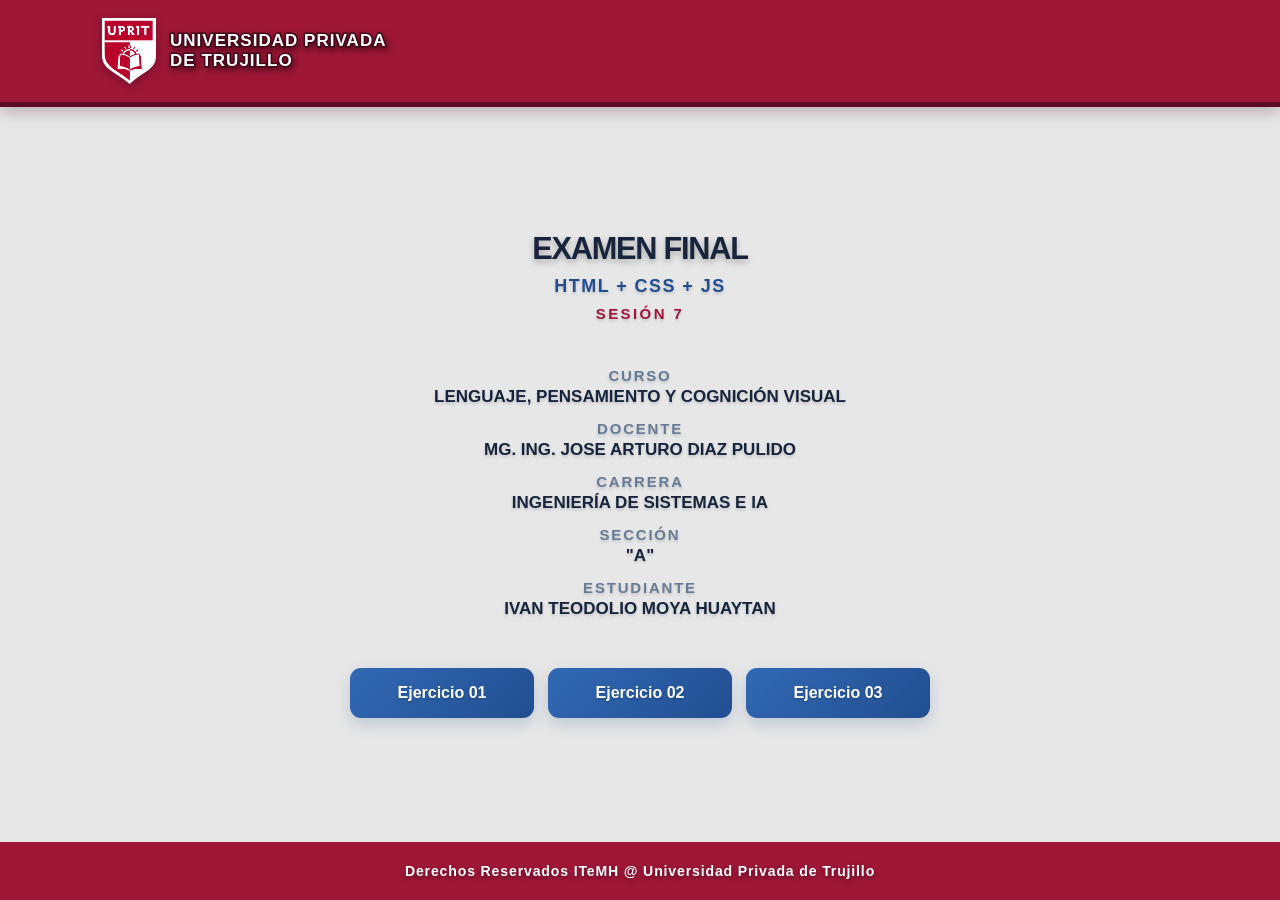
<file: index.html>
<!DOCTYPE html>
<html lang="es">
<head>
  <!-- ===== 1. CONFIGURACIÓN BÁSICA ===== -->
  <meta charset="utf-8">
  <meta name="viewport" content="width=device-width, initial-scale=1">
  <meta name="description" content="Examen final de Lenguaje, Pensamiento y Cognición Visual - Sesión 7.">
  <title>Examen Final | LPCV</title>
  <link rel="stylesheet" href="style.css">
</head>
<body>

  <!-- ===== 2. ENCABEZADO INSTITUCIONAL ===== -->
  <header class="topline">
    <div class="identity">
      <img src="imagenes/INSIGNIA_UPRIT.png" alt="Insignia UPRIT">
      <div class="identity__name">Universidad Privada<br>de Trujillo</div>
    </div>
  </header>

  <!-- ===== 3. PORTADA DEL EXAMEN ===== -->
  <main class="portada">
    <section class="cover" aria-labelledby="page-title">
      <h1 id="page-title">EXAMEN FINAL</h1>
      <p class="cover__subtitle">HTML + CSS + JS</p>
      <p class="cover__session">Sesión 7</p>

      <!-- Datos del examen -->
      <dl class="cover__details" aria-label="Datos de la actividad">
        <div><dt>Curso</dt><dd>Lenguaje, Pensamiento y Cognición Visual</dd></div>
        <div><dt>Docente</dt><dd>Mg. Ing. Jose Arturo Diaz Pulido</dd></div>
        <div><dt>Carrera</dt><dd>Ingeniería de Sistemas e IA</dd></div>
        <div><dt>Sección</dt><dd>"A"</dd></div>
        <div><dt>Estudiante</dt><dd>Ivan Teodolio Moya huaytan</dd></div>
      </dl>

      <!-- Accesos a los 3 ejercicios -->
      <nav class="cover__links" aria-label="Ejercicios del examen">
        <a href="ejercicio_01/index.html">Ejercicio 01</a>
        <a href="ejercicio_02/index.html">Ejercicio 02</a>
        <a href="ejercicio_03/index.html">Ejercicio 03</a>
      </nav>
    </section>
  </main>

  <!-- ===== 4. PIE DE PÁGINA ===== -->
  <footer>Derechos Reservados ITeMH @ Universidad Privada de Trujillo</footer>
</body>
</html>
</file>
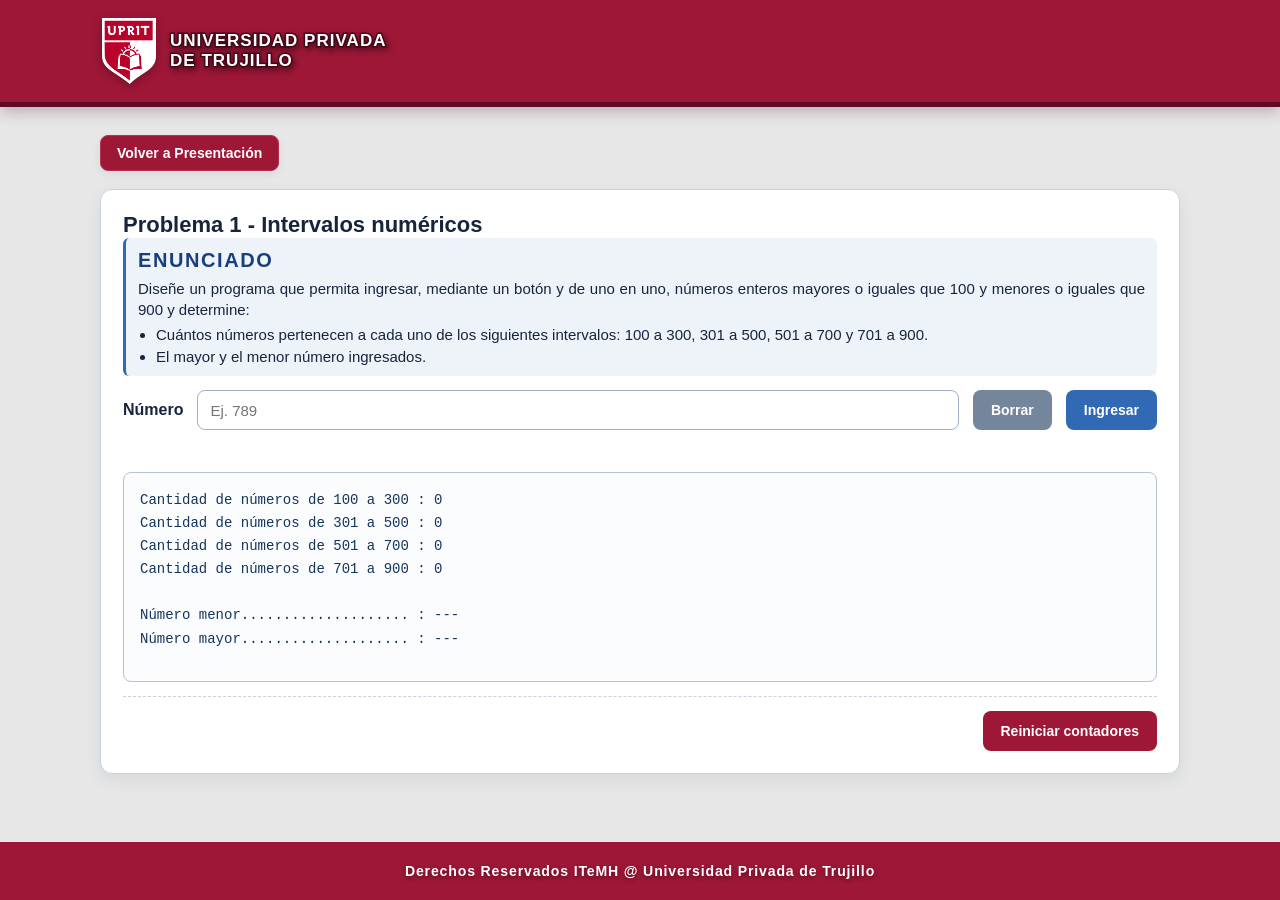
<file: ejercicio_01/index.html>
<!DOCTYPE html>
<html lang="es">
<head>
  <!-- ===== 1. CONFIGURACIÓN BÁSICA ===== -->
  <meta charset="utf-8">
  <meta name="viewport" content="width=device-width, initial-scale=1">
  <meta name="description" content="Problema 1: conteo de números por intervalos entre 100 y 900 usando el patrón MVC.">
  <title>Problema 1 | Examen Final</title>
  <link rel="stylesheet" href="../style.css">
  <link rel="stylesheet" href="../ejercicio.css">
  <link rel="stylesheet" href="estilo.css">
</head>
<body>

  <!-- ===== 2. ENCABEZADO INSTITUCIONAL ===== -->
  <header class="topline">
    <div class="identity">
      <img src="../imagenes/INSIGNIA_UPRIT.png" alt="Insignia UPRIT">
      <div class="identity__name">Universidad Privada<br>de Trujillo</div>
    </div>
  </header>

  <!-- ===== 3. CONTENIDO DEL PROBLEMA 1 ===== -->
  <main class="contenedor">
    <a class="volver" href="../index.html">Volver a Presentación</a>

    <!-- Tarjeta principal: entrada de datos y resultados -->
    <section class="card">
      <h1 class="card__title">Problema 1 - Intervalos numéricos</h1>

      <!-- Enunciado del problema -->
      <div class="enunciado">
        <p class="enunciado__titulo">Enunciado</p>
        <p>Diseñe un programa que permita ingresar, mediante un botón y de uno en uno, números enteros mayores o iguales que 100 y menores o iguales que 900 y determine:</p>
        <ul>
          <li>Cuántos números pertenecen a cada uno de los siguientes intervalos: 100 a 300, 301 a 500, 501 a 700 y 701 a 900.</li>
          <li>El mayor y el menor número ingresados.</li>
        </ul>
      </div>

      <!-- Formulario: campo numérico y botones -->
      <div class="fila">
        <label for="numero">Número</label>
        <input id="numero" type="number" min="100" max="900" step="1" placeholder="Ej. 789" autocomplete="off">
        <button id="btn-borrar" type="button" class="btn btn--gris">Borrar</button>
        <button id="btn-ingresar" type="button" class="btn btn--azul">Ingresar</button>
      </div>

      <!-- Zona de mensajes de validación -->
      <p id="mensaje" class="mensaje" role="alert" aria-live="polite"></p>

      <!-- Reporte con el formato de la ventana del examen -->
      <pre id="salida" class="salida" aria-live="polite"></pre>

      <!-- Botón para reiniciar los contadores (extra de práctica) -->
      <div class="fila fila--fin">
        <button id="btn-reiniciar" type="button" class="btn btn--rojo">Reiniciar contadores</button>
      </div>
    </section>

  </main>

  <!-- ===== 4. PIE DE PÁGINA ===== -->
  <footer>Derechos Reservados ITeMH @ Universidad Privada de Trujillo</footer>

  <!-- ===== 5. LÓGICA DEL EJERCICIO (Modelo - Vista - Controlador) ===== -->
  <script src="script.js"></script>
</body>
</html>
</file>
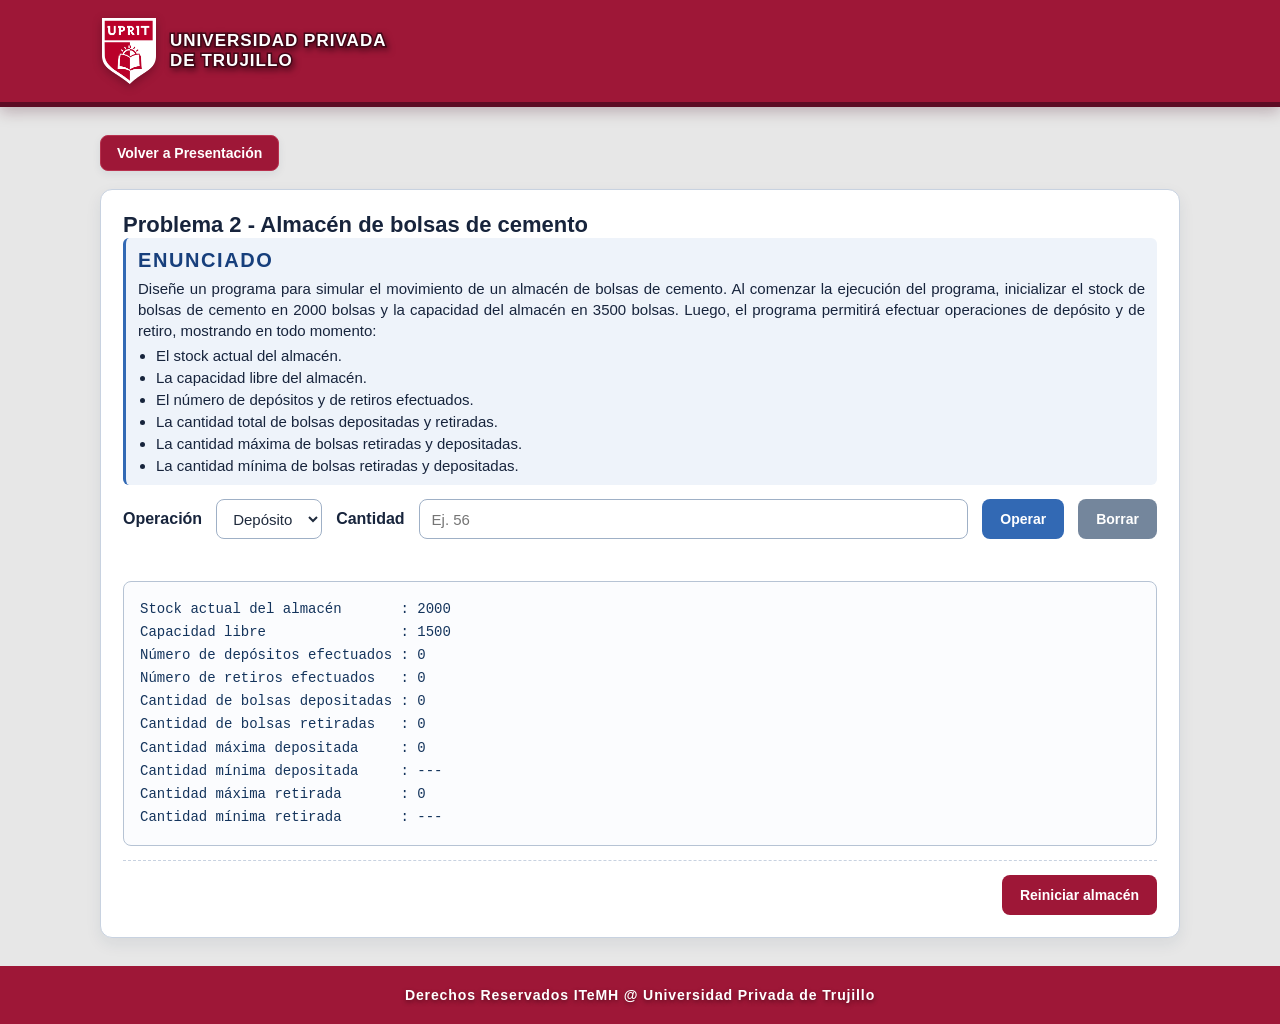
<file: ejercicio_02/index.html>
<!DOCTYPE html>
<html lang="es">
<head>
  <!-- ===== 1. CONFIGURACIÓN BÁSICA ===== -->
  <meta charset="utf-8">
  <meta name="viewport" content="width=device-width, initial-scale=1">
  <meta name="description" content="Problema 2: simulación de un almacén de bolsas de cemento usando el patrón MVC.">
  <title>Problema 2 | Examen Final</title>
  <link rel="stylesheet" href="../style.css">
  <link rel="stylesheet" href="../ejercicio.css">
  <link rel="stylesheet" href="estilo.css">
</head>
<body>

  <!-- ===== 2. ENCABEZADO INSTITUCIONAL ===== -->
  <header class="topline">
    <div class="identity">
      <img src="../imagenes/INSIGNIA_UPRIT.png" alt="Insignia UPRIT">
      <div class="identity__name">Universidad Privada<br>de Trujillo</div>
    </div>
  </header>

  <!-- ===== 3. CONTENIDO DEL PROBLEMA 2 ===== -->
  <main class="contenedor">
    <a class="volver" href="../index.html">Volver a Presentación</a>

    <!-- Tarjeta principal: operaciones y estado del almacén -->
    <section class="card">
      <h1 class="card__title">Problema 2 - Almacén de bolsas de cemento</h1>

      <!-- Enunciado del problema -->
      <div class="enunciado">
        <p class="enunciado__titulo">Enunciado</p>
        <p>Diseñe un programa para simular el movimiento de un almacén de bolsas de cemento. Al comenzar la ejecución del programa, inicializar el stock de bolsas de cemento en 2000 bolsas y la capacidad del almacén en 3500 bolsas. Luego, el programa permitirá efectuar operaciones de depósito y de retiro, mostrando en todo momento:</p>
        <ul>
          <li>El stock actual del almacén.</li>
          <li>La capacidad libre del almacén.</li>
          <li>El número de depósitos y de retiros efectuados.</li>
          <li>La cantidad total de bolsas depositadas y retiradas.</li>
          <li>La cantidad máxima de bolsas retiradas y depositadas.</li>
          <li>La cantidad mínima de bolsas retiradas y depositadas.</li>
        </ul>
      </div>

      <!-- Formulario: operación, cantidad y botones -->
      <div class="fila">
        <label for="operacion">Operación</label>
        <select id="operacion">
          <option value="deposito">Depósito</option>
          <option value="retiro">Retiro</option>
        </select>

        <label for="cantidad">Cantidad</label>
        <input id="cantidad" type="number" min="1" step="1" placeholder="Ej. 56" autocomplete="off">

        <button id="btn-operar" type="button" class="btn btn--azul">Operar</button>
        <button id="btn-borrar" type="button" class="btn btn--gris">Borrar</button>
      </div>

      <!-- Zona de mensajes de validación -->
      <p id="mensaje" class="mensaje" role="alert" aria-live="polite"></p>

      <!-- Reporte del estado del almacén -->
      <pre id="salida" class="salida" aria-live="polite"></pre>

      <!-- Botón para reiniciar el almacén a sus valores iniciales -->
      <div class="fila fila--fin">
        <button id="btn-reiniciar" type="button" class="btn btn--rojo">Reiniciar almacén</button>
      </div>
    </section>

  </main>

  <!-- ===== 4. PIE DE PÁGINA ===== -->
  <footer>Derechos Reservados ITeMH @ Universidad Privada de Trujillo</footer>

  <!-- ===== 5. LÓGICA DEL EJERCICIO (Modelo - Vista - Controlador) ===== -->
  <script src="script.js"></script>
</body>
</html>
</file>
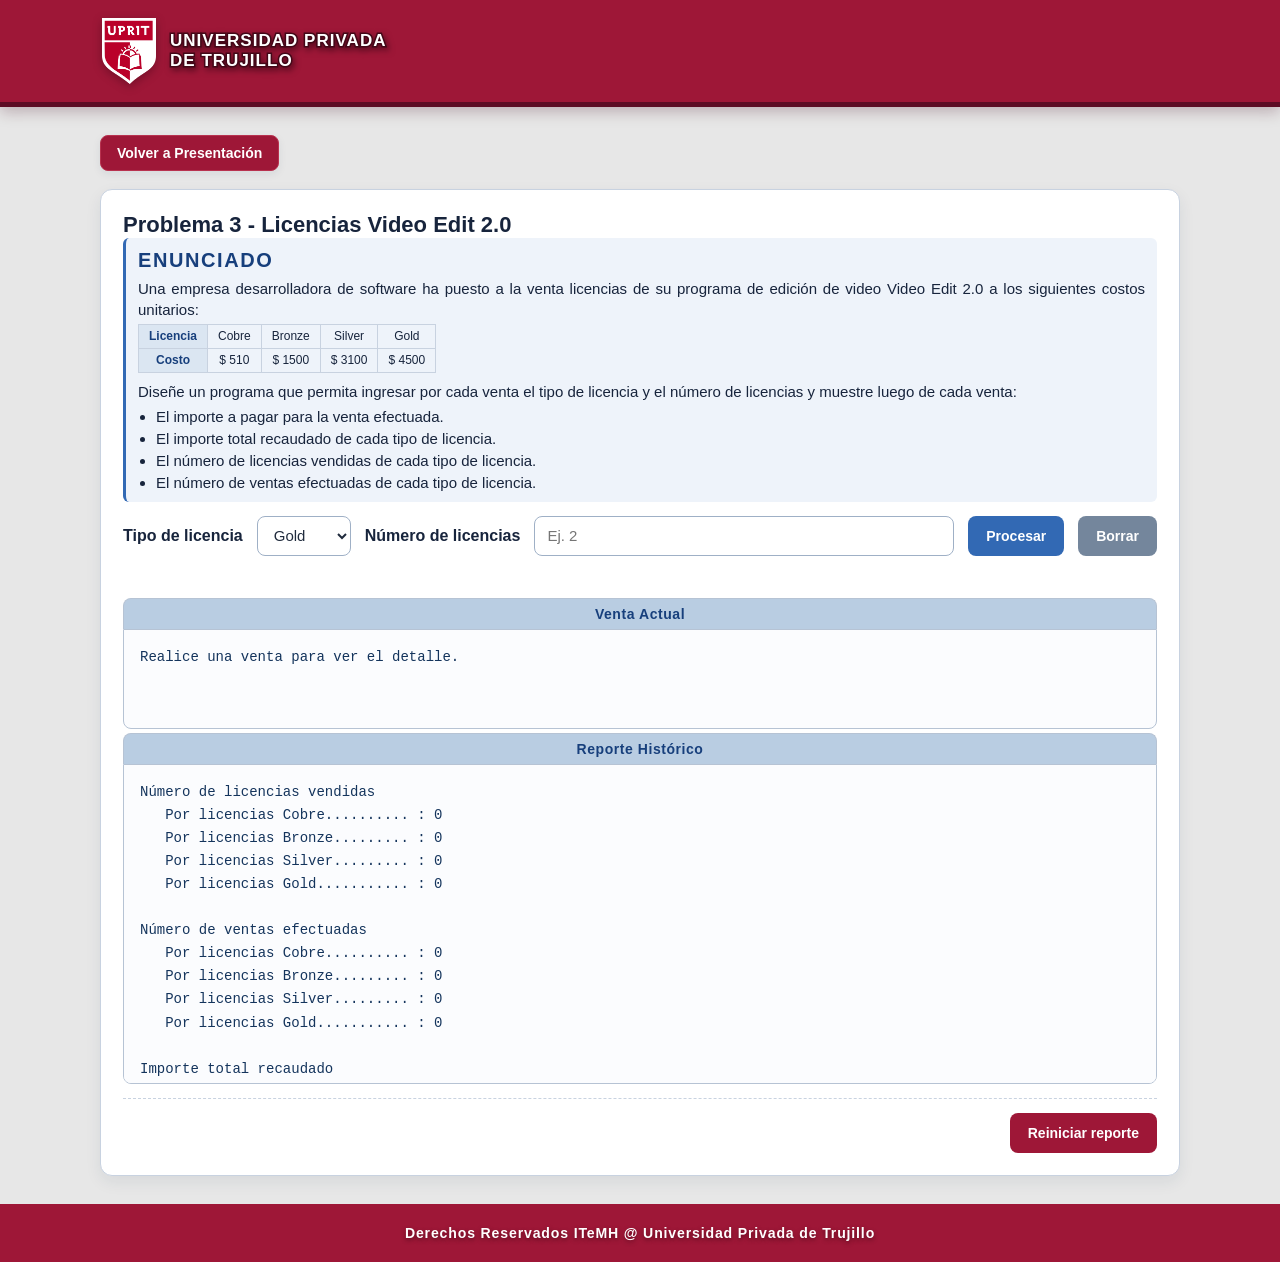
<file: ejercicio_03/index.html>
<!DOCTYPE html>
<html lang="es">
<head>
  <!-- ===== 1. CONFIGURACIÓN BÁSICA ===== -->
  <meta charset="utf-8">
  <meta name="viewport" content="width=device-width, initial-scale=1">
  <meta name="description" content="Problema 3: venta de licencias Video Edit 2.0 usando el patrón MVC.">
  <title>Problema 3 | Examen Final</title>
  <link rel="stylesheet" href="../style.css">
  <link rel="stylesheet" href="../ejercicio.css">
  <link rel="stylesheet" href="estilo.css">
</head>
<body>

  <!-- ===== 2. ENCABEZADO INSTITUCIONAL ===== -->
  <header class="topline">
    <div class="identity">
      <img src="../imagenes/INSIGNIA_UPRIT.png" alt="Insignia UPRIT">
      <div class="identity__name">Universidad Privada<br>de Trujillo</div>
    </div>
  </header>

  <!-- ===== 3. CONTENIDO DEL PROBLEMA 3 ===== -->
  <main class="contenedor">
    <a class="volver" href="../index.html">Volver a Presentación</a>

    <!-- Tarjeta principal: registro de ventas -->
    <section class="card">
      <h1 class="card__title">Problema 3 - Licencias Video Edit 2.0</h1>

      <!-- Enunciado del problema -->
      <div class="enunciado">
        <p class="enunciado__titulo">Enunciado</p>
        <p>Una empresa desarrolladora de software ha puesto a la venta licencias de su programa de edición de video Video Edit 2.0 a los siguientes costos unitarios:</p>
        <table class="enunciado__tabla">
          <tr>
            <th>Licencia</th>
            <td>Cobre</td>
            <td>Bronze</td>
            <td>Silver</td>
            <td>Gold</td>
          </tr>
          <tr>
            <th>Costo</th>
            <td>$ 510</td>
            <td>$ 1500</td>
            <td>$ 3100</td>
            <td>$ 4500</td>
          </tr>
        </table>
        <p>Diseñe un programa que permita ingresar por cada venta el tipo de licencia y el número de licencias y muestre luego de cada venta:</p>
        <ul>
          <li>El importe a pagar para la venta efectuada.</li>
          <li>El importe total recaudado de cada tipo de licencia.</li>
          <li>El número de licencias vendidas de cada tipo de licencia.</li>
          <li>El número de ventas efectuadas de cada tipo de licencia.</li>
        </ul>
      </div>

      <!-- Formulario: tipo de licencia, cantidad y botones -->
      <div class="fila">
        <label for="tipo">Tipo de licencia</label>
        <select id="tipo">
          <option value="Cobre">Cobre</option>
          <option value="Bronze">Bronze</option>
          <option value="Silver">Silver</option>
          <option value="Gold" selected>Gold</option>
        </select>

        <label for="cantidad">Número de licencias</label>
        <input id="cantidad" type="number" min="1" step="1" placeholder="Ej. 2" autocomplete="off">

        <button id="btn-procesar" type="button" class="btn btn--azul">Procesar</button>
        <button id="btn-borrar" type="button" class="btn btn--gris">Borrar</button>
      </div>

      <!-- Zona de mensajes de validación -->
      <p id="mensaje" class="mensaje" role="alert" aria-live="polite"></p>

      <!-- Recuadro 1: detalle de la última venta -->
      <h2 class="subtitulo">Venta Actual</h2>
      <pre id="salida-venta" class="salida salida--venta" aria-live="polite"></pre>

      <!-- Recuadro 2: acumulado histórico por tipo de licencia -->
      <h2 class="subtitulo">Reporte Histórico</h2>
      <pre id="salida-reporte" class="salida salida--reporte" aria-live="polite"></pre>

      <!-- Botón para reiniciar el reporte histórico -->
      <div class="fila fila--fin">
        <button id="btn-reiniciar" type="button" class="btn btn--rojo">Reiniciar reporte</button>
      </div>
    </section>
  </main>

  <!-- ===== 4. PIE DE PÁGINA ===== -->
  <footer>Derechos Reservados ITeMH @ Universidad Privada de Trujillo</footer>

  <!-- ===== 5. LÓGICA DEL EJERCICIO (Modelo - Vista - Controlador) ===== -->
  <script src="script.js"></script>
</body>
</html>
</file>
<file: style.css>
/* =========================================================
   STYLE.CSS — Estilos globales
   Se usa en la portada (index.html) y en las 3 páginas de
   ejercicios, junto con ejercicio.css y cada estilo.css.
   ========================================================= */

/* ---------- 1. VARIABLES Y BASE ---------- */
:root {
  /* Tipografía y colores base */
  font-family: "Segoe UI", Arial, sans-serif;
  color: #202b3d;
  background: #e7e7e7;

  /* Paleta institucional reutilizada en todo el sitio */
  --rojo: #9e1737;
  --rojo-oscuro: #5c0c24;
  --azul: #3269b4;
  --azul-oscuro: #214e91;
  --azul-profundo: #173f7c;
  --texto: #17243c;
  --texto-suave: #5c6d84;
  --borde: #c8d2e0;
  --fondo: #e7e7e7;
  --blanco: #ffffff;

  /* Medidas y sombras compartidas */
  --radio: 11px;
  --sombra: 0 6px 16px rgba(28, 46, 74, .08);
  --ancho-max: 1080px;
}

/* Reset mínimo: el tamaño siempre incluye borde y relleno */
* { box-sizing: border-box; }

body {
  min-height: 100vh;
  margin: 0;
  display: flex;
  flex-direction: column;
  background: var(--fondo);
}

/* ---------- 2. ENCABEZADO INSTITUCIONAL ---------- */
.topline {
  display: flex;
  align-items: center;
  justify-content: space-between;
  gap: 20px;
  padding: 18px max(24px, calc((100% - var(--ancho-max)) / 2));
  background: var(--rojo);
  border-bottom: 5px solid var(--rojo-oscuro);
  box-shadow: 0 5px 14px rgba(63, 7, 27, .25);
}

.identity { display: flex; align-items: center; gap: 12px; }

.identity img {
  width: 58px;
  height: 66px;
  object-fit: contain;
  filter: drop-shadow(0 3px 5px rgba(40, 0, 15, .35));
}

.identity__name {
  color: var(--blanco);
  font-size: 17px;
  font-weight: 850;
  letter-spacing: .06em;
  line-height: 1.15;
  text-transform: uppercase;
  -webkit-text-stroke: 3px #430818;
  paint-order: stroke fill;
  filter: drop-shadow(2px 3px 3px rgba(35, 0, 12, .55));
}

/* ---------- 3. PORTADA (solo index.html) ---------- */
main.portada {
  width: min(100% - 32px, clamp(620px, 46vw, 820px));
  flex: 1;
  display: flex;
  align-items: center;
  margin: 32px auto;
}

.cover {
  width: 100%;
  padding: 12px 20px;
  border: 0;
  outline: 0;
  background: transparent;
  text-align: center;
  box-shadow: none;
}

.cover h1 {
  margin: 0;
  color: var(--texto);
  font-size: clamp(28px, 2.4vw, 46px);
  letter-spacing: -.04em;
  line-height: 1.15;
  text-shadow: 0 3px 6px rgba(0, 0, 0, .28);
}

/* Subtítulo "HTML + CSS + JS" (antes sin estilos) */
.cover__subtitle {
  margin: 10px 0 0;
  color: var(--azul-oscuro);
  font-size: clamp(18px, 1.4vw, 26px);
  font-weight: 800;
  letter-spacing: .08em;
  text-transform: uppercase;
}

.cover__session {
  display: block;
  margin: 8px 0 3em;
  color: var(--rojo);
  font-size: 15px;
  font-weight: 800;
  letter-spacing: .16em;
  text-transform: uppercase;
}

/* Datos del examen */
.cover__details { display: grid; gap: 12px; margin: 0; }
.cover__details div { margin: 0; }

.cover__details dt {
  margin-bottom: 2px;
  color: #677b95;
  font-size: 15px;
  font-weight: 700;
  letter-spacing: .12em;
  text-transform: uppercase;
}

.cover__details dd {
  margin: 0;
  color: var(--texto);
  font-size: clamp(17px, 1.15vw, 22px);
  font-weight: 600;
  line-height: 1.3;
  text-transform: uppercase;
  overflow-wrap: anywhere;
}

/* Enlaces a los 3 ejercicios: 3 columnas parejas */
.cover__links {
  display: grid;
  grid-template-columns: repeat(3, minmax(0, 1fr));
  gap: 14px;
  margin-top: 3em;
}

.cover__links a {
  display: block;
  padding: 16px 20px;
  border-radius: var(--radio);
  background: linear-gradient(135deg, var(--azul), var(--azul-oscuro));
  color: var(--blanco);
  font-size: 16px;
  font-weight: 700;
  text-align: center;
  text-decoration: none;
  box-shadow: 0 6px 15px rgba(29, 74, 139, .2);
  transition: transform .2s, box-shadow .2s, background .2s;
}

.cover__links a:hover {
  transform: translateY(-3px);
  background: var(--azul-profundo);
  box-shadow: 0 10px 20px rgba(29, 74, 139, .27);
}

.cover__links a:focus-visible { outline: 3px solid #bc2435; outline-offset: 4px; }

.cover__subtitle,
.cover__session,
.cover__details dt,
.cover__details dd { text-shadow: 0 2px 3px rgba(23, 36, 60, .18); }

.cover__links a { text-shadow: 0 1px 2px rgba(18, 45, 85, .45); }

/* ---------- 4. PIE DE PÁGINA ---------- */
footer {
  padding: 21px 20px;
  background: var(--rojo);
  color: var(--blanco);
  font-size: clamp(13px, 1.1vw, 16px);
  font-weight: 800;
  letter-spacing: .06em;
  text-align: center;
  text-shadow: 0 2px 4px rgba(45, 0, 16, .55);
}

/* ---------- 5. DISEÑO ADAPTABLE ---------- */
@media (max-width: 760px) {
  .cover__links { grid-template-columns: 1fr; }
}

@media (max-width: 640px) {
  .topline { padding: 13px 18px; }
  main.portada { margin-top: 20px; }
}

@media (max-width: 430px) {
  .topline { padding: 12px 14px; }
  .identity { gap: 9px; }
  .identity img { width: 47px; height: 54px; }
  .identity__name { font-size: 13px; }
  main.portada { width: min(100% - 20px, 620px); margin: 20px auto; }
  .cover { padding: 10px 5px; }
  .cover h1 { font-size: clamp(25px, 7vw, 30px); }
  .cover__details dd { font-size: 16px; }
}

/* Respeta la preferencia de menos movimiento */
@media (prefers-reduced-motion: reduce) {
  *, *::before, *::after { transition: none !important; }
}
</file>
<file: ejercicio.css>
/* 
   EJERCICIO.CSS
   */

/* ---------- 1. CONTENEDOR DE LA PÁGINA ---------- */
.contenedor {
  width: min(100% - 48px, 1080px);
  flex: 1;
  display: grid;
  gap: 18px;
  align-content: start;
  margin: 28px auto;
}

/* Botón para regresar a la portada */
.volver {
  justify-self: start;
  display: inline-block;
  padding: 9px 16px;
  border: 1px solid #b8324f;
  border-radius: 8px;
  background: var(--rojo);
  color: var(--blanco);
  font-size: 14px;
  font-weight: 700;
  text-decoration: none;
  box-shadow: 0 3px 8px rgba(28, 46, 74, .08);
  transition: background .2s, transform .2s, box-shadow .2s;
}

.volver:hover {
  background: #7f1230;
  transform: translateY(-1px);
  box-shadow: 0 6px 12px rgba(28, 46, 74, .12);
}

.volver:focus-visible { outline: 3px solid rgba(50, 105, 180, .35); outline-offset: 2px; }

/* ---------- 2. TARJETAS ---------- */
.card {
  background: var(--blanco);
  border: 1px solid var(--borde);
  border-radius: 12px;
  padding: 22px;
  box-shadow: var(--sombra);
}

.card__title {
  margin: 0;
  color: var(--texto);
  font-size: 22px;
}

.card__sub { margin: 6px 0 18px; color: var(--texto-suave); font-size: 14px; }

/* ---------- 2b. ENUNCIADO DEL PROBLEMA (compacto) ---------- */
.enunciado {
  margin: 0 0 14px;
  padding: 8px 12px;
  border-left: 3px solid var(--azul);
  border-radius: 6px;
  background: #eef3fa;
  color: var(--texto);
  font-size: 15px;
  line-height: 1.4;
  text-align: justify;
}

.enunciado__titulo {
  margin: 0 0 3px;
  color: var(--azul-profundo);
  font-size: 20px;
  font-weight: 800;
  letter-spacing: .08em;
  text-transform: uppercase;
}

.enunciado p { margin: 0 0 4px; }
.enunciado ul { margin: 2px 0 0; padding-left: 18px; }
.enunciado li { margin: 1px 0; }

.enunciado__tabla {
  margin: 4px 0 8px;
  border-collapse: collapse;
  font-size: 12px;
}
.enunciado__tabla th,
.enunciado__tabla td {
  border: 1px solid var(--borde);
  padding: 3px 10px;
  text-align: center;
}
.enunciado__tabla th {
  background: #dbe6f2;
  color: var(--azul-profundo);
  font-weight: 700;
}

/* ---------- 3. FORMULARIO ---------- */
.fila {
  display: flex;
  flex-wrap: wrap;
  align-items: center;
  gap: 10px 14px;
}

.fila label { font-weight: 700; color: var(--texto); }

/* Fila inferior (botón de reinicio) separada del reporte */
.fila--fin {
  justify-content: flex-end;
  margin-top: 14px;
  padding-top: 14px;
  border-top: 1px dashed var(--borde);
}

input, select {
  min-height: 40px;
  padding: 9px 12px;
  border: 1px solid #9fb0c6;
  border-radius: 8px;
  font-size: 15px;
  font-family: inherit;
  background: var(--blanco);
  color: #202b3d;
}

input:focus, select:focus {
  outline: 3px solid rgba(50, 105, 180, .35);
  border-color: var(--azul);
}

/* ---------- 4. BOTONES ---------- */
.btn {
  min-height: 40px;
  padding: 9px 18px;
  border: 0;
  border-radius: 8px;
  font-size: 14px;
  font-weight: 700;
  color: var(--blanco);
  cursor: pointer;
  transition: filter .15s, transform .15s;
}

.btn:hover { filter: brightness(1.12); transform: translateY(-1px); }
.btn:active { transform: translateY(0); }
.btn:focus-visible { outline: 3px solid rgba(50, 105, 180, .45); outline-offset: 2px; }

.btn--azul { background: var(--azul); }
.btn--gris { background: #74869c; }
.btn--rojo { background: var(--rojo); }

/* ---------- 5. MENSAJES DE VALIDACIÓN ---------- */
.mensaje {
  min-height: 22px;
  margin: 10px 0;
  font-size: 14px;
  font-weight: 700;
  color: var(--rojo);
}

/* ---------- 6. RECUADROS DE RESULTADOS ---------- */
/* Subtítulo tipo barra (usado en el ejercicio 03) */
.subtitulo {
  margin: 4px 0 0;
  padding: 7px 14px;
  border: 1px solid #b6c3d4;
  border-bottom: 0;
  border-radius: 8px 8px 0 0;
  background: #b9cde2;
  color: var(--azul-profundo);
  font-size: 14px;
  font-weight: 800;
  text-align: center;
  letter-spacing: .04em;
}

.salida {
  margin: 0;
  padding: 16px;
  border: 1px solid #b6c3d4;
  border-radius: 8px;
  background: #fbfcfe;
  color: #14345c;
  font-family: "Consolas", "Courier New", monospace;
  font-size: 14px;
  line-height: 1.65;
  font-variant-numeric: tabular-nums;
  white-space: pre-wrap;
  overflow-x: auto;
}

/* Cuando la salida va justo debajo de un .subtitulo, se une a la barra */
.subtitulo + .salida { border-radius: 0 0 8px 8px; }

/* ---------- 7. DISEÑO ADAPTABLE ---------- */
@media (max-width: 640px) {
  .contenedor { width: min(100% - 36px, 1080px); }
}

@media (max-width: 520px) {
  .card { padding: 16px; }
  .fila { flex-direction: column; align-items: stretch; }
  .fila label { margin-top: 4px; }
  .btn { width: 100%; }
}

@media (max-width: 430px) {
  .contenedor { width: min(100% - 28px, 1080px); margin-top: 20px; }
}
</file>
<file: ejercicio_01/estilo.css>
/*
   ESTILO.CSS
*/

/* El campo "Número" ocupa el espacio libre de la fila */
#numero {
  flex: 1 1 160px;
  min-width: 120px;
}

/* Alto mínimo del recuadro de resultados (6 líneas del examen) */
.salida { min-height: 210px; }
</file>
<file: ejercicio_02/estilo.css>
/* 
   ESTILO.CSS.
*/

/* El campo "Cantidad" ocupa el espacio libre de la fila */
#cantidad {
  flex: 1 1 140px;
  min-width: 110px;
}

/* Alto mínimo para las 10 líneas del reporte */
.salida { min-height: 250px; }
</file>
<file: ejercicio_03/estilo.css>
/* 
   ESTILO.CSS.
*/

/* El campo "Número de licencias" ocupa el espacio libre */
#cantidad {
  flex: 1 1 130px;
  min-width: 110px;
}

/* Recuadro "Venta Actual" */
.salida--venta { min-height: 100px; }

/* Recuadro "Reporte Histórico" con scroll interno,
   igual que la ventana del examen */
.salida--reporte {
  min-height: 290px;
  max-height: 320px;
  overflow-y: auto;
}
</file>
